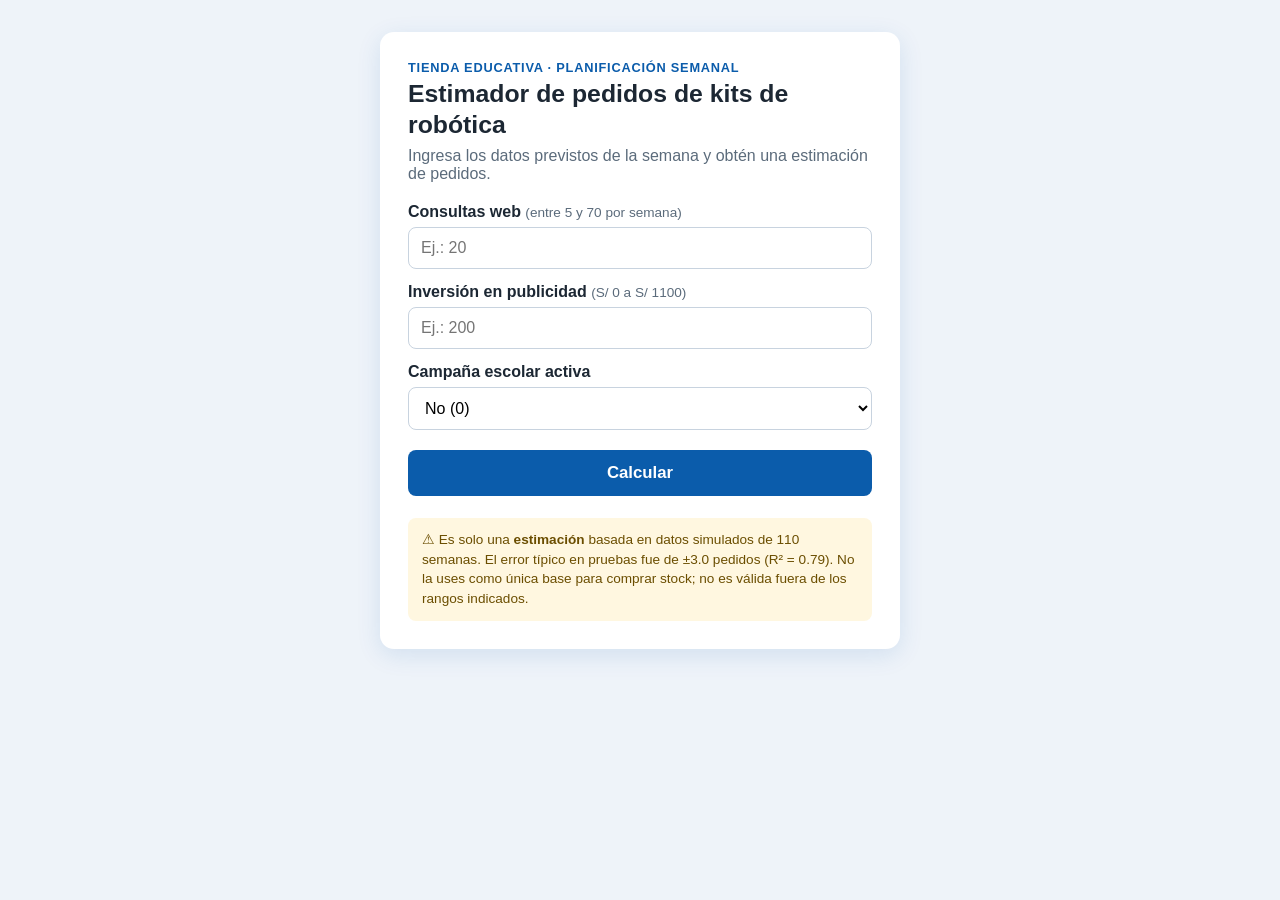
<file: index.html>
<!DOCTYPE html>
<html lang="es">
<head>
  <meta charset="UTF-8">
  <meta name="viewport" content="width=device-width, initial-scale=1">
  <title>Estimador de pedidos de kits de robótica</title>
  <link rel="stylesheet" href="estilos.css">
</head>
<body>
<main class="tarjeta">
  <header>
    <p class="etiqueta">Tienda educativa · Planificación semanal</p>
    <h1>Estimador de pedidos de kits de robótica</h1>
    <p class="sub">Ingresa los datos previstos de la semana y obtén una estimación de pedidos.</p>
  </header>

  <div class="error" id="errores" role="alert" hidden>
    <strong>Revisa los datos:</strong>
    <ul id="lista-errores"></ul>
  </div>

  <form id="formulario" novalidate>
    <label for="consultas_web">Consultas web <span>(entre 5 y 70 por semana)</span></label>
    <input id="consultas_web" type="number" step="1" min="5" max="70" placeholder="Ej.: 20" required>

    <label for="inversion_publicidad_soles">Inversión en publicidad <span>(S/ 0 a S/ 1100)</span></label>
    <input id="inversion_publicidad_soles" type="number" step="any" min="0" max="1100" placeholder="Ej.: 200" required>

    <label for="campana_escolar">Campaña escolar activa</label>
    <select id="campana_escolar">
      <option value="0">No (0)</option>
      <option value="1">Sí (1)</option>
    </select>
    <button type="submit">Calcular</button>
  </form>

  <section class="resultado" id="resultado" aria-live="polite" hidden>
    <p class="mini">Pedidos estimados para la semana</p>
    <p class="numero"><span id="r-pedidos"></span> <span>kits</span></p>
    <p class="rango">Rango razonable: <span id="r-min"></span> a <span id="r-max"></span> kits
      <small>(valor exacto del modelo: <span id="r-exacto"></span>)</small></p>
  </section>

  <p class="aviso">⚠ Es solo una <strong>estimación</strong> basada en datos simulados de 110 semanas.
    El error típico en pruebas fue de ±3.0 pedidos (R² = 0.79).
    No la uses como única base para comprar stock; no es válida fuera de los rangos indicados.</p>
</main>

<script>
// Coeficientes de la regresión lineal (los mismos de modelo.json)
const MODELO = {
  "columnas": [
    "consultas_web",
    "inversion_publicidad_soles",
    "campana_escolar"
  ],
  "intercepto": 1.5384729585592574,
  "coeficientes": {
    "consultas_web": 0.3463033562740661,
    "inversion_publicidad_soles": 0.006699109182241925,
    "campana_escolar": 5.018213367145449
  },
  "rangos": {
    "consultas_web": [
      5,
      70
    ],
    "inversion_publicidad_soles": [
      0,
      1100
    ],
    "campana_escolar": [
      0,
      1
    ]
  },
  "metricas_prueba": {
    "mae": 2.954102420565232,
    "r2": 0.7910735136647091
  }
};

const CAMPOS = {
  consultas_web: "Consultas web",
  inversion_publicidad_soles: "Inversión en publicidad (S/)",
  campana_escolar: "Campaña escolar"
};

const form = document.getElementById("formulario");
const cajaErrores = document.getElementById("errores");
const listaErrores = document.getElementById("lista-errores");
const cajaResultado = document.getElementById("resultado");

function validar() {
  const valores = {}, errores = [];
  for (const [campo, etiqueta] of Object.entries(CAMPOS)) {
    const bruto = document.getElementById(campo).value.trim().replace(",", ".");
    const [min, max] = MODELO.rangos[campo];
    const numero = Number(bruto);
    if (bruto === "" || !Number.isFinite(numero)) {
      errores.push(etiqueta + ": escribe un número válido.");
    } else if (numero < min || numero > max) {
      errores.push(etiqueta + ": debe estar entre " + min + " y " + max + ".");
    } else if (campo === "campana_escolar" && numero !== 0 && numero !== 1) {
      errores.push(etiqueta + ": debe ser 0 o 1.");
    } else {
      valores[campo] = numero;
    }
  }
  return { valores, errores };
}

function predecir(valores) {
  let y = MODELO.intercepto;
  for (const c of MODELO.columnas) y += MODELO.coeficientes[c] * valores[c];
  return Math.max(0, y);
}

form.addEventListener("submit", function (e) {
  e.preventDefault();
  const { valores, errores } = validar();
  listaErrores.innerHTML = "";
  if (errores.length) {
    errores.forEach(function (m) {
      const li = document.createElement("li");
      li.textContent = m;
      listaErrores.appendChild(li);
    });
    cajaErrores.hidden = false;
    cajaResultado.hidden = true;
    return;
  }
  cajaErrores.hidden = true;
  const y = predecir(valores), mae = MODELO.metricas_prueba.mae;
  document.getElementById("r-pedidos").textContent = Math.round(y);
  document.getElementById("r-min").textContent = Math.max(0, Math.round(y - mae));
  document.getElementById("r-max").textContent = Math.round(y + mae);
  document.getElementById("r-exacto").textContent = y.toFixed(1);
  cajaResultado.hidden = false;
});
</script>
</body>
</html>
</file>
<file: estilos.css>
/* estilos.css - diseño simple y legible, versión estática */
:root { --azul:#0b5cab; --fondo:#eef3f9; --texto:#1c2733; --gris:#5b6b7b; }
* { box-sizing: border-box; }
body { margin:0; min-height:100vh; display:flex; justify-content:center; align-items:flex-start;
       padding:32px 16px; background:var(--fondo); color:var(--texto);
       font-family:"Segoe UI", Roboto, Arial, sans-serif; }
.tarjeta { width:100%; max-width:520px; background:#fff; border-radius:14px; padding:28px;
           box-shadow:0 6px 24px rgba(11,92,171,.12); }
.etiqueta { margin:0 0 4px; font-size:.8rem; text-transform:uppercase; letter-spacing:.06em; color:var(--azul); font-weight:600; }
h1 { margin:0 0 6px; font-size:1.55rem; line-height:1.25; }
.sub { margin:0 0 20px; color:var(--gris); }
label { display:block; margin:14px 0 6px; font-weight:600; }
label span { font-weight:400; color:var(--gris); font-size:.85rem; }
input, select { width:100%; padding:11px 12px; font-size:1rem; border:1.5px solid #c8d3df; border-radius:8px; background:#fff; }
input:focus, select:focus, button:focus-visible { outline:3px solid #9cc3ec; border-color:var(--azul); }
button { width:100%; margin-top:20px; padding:13px; font-size:1.05rem; font-weight:600; color:#fff;
         background:var(--azul); border:0; border-radius:8px; cursor:pointer; }
button:hover { background:#094a8a; }
.error { background:#fdecea; border-left:4px solid #c62828; color:#7a1c1c; padding:10px 14px; border-radius:8px; margin-bottom:8px; }
.error ul { margin:6px 0 0; padding-left:20px; }
.resultado { margin-top:24px; padding:18px; text-align:center; background:#e8f4ec; border:1.5px solid #7bc28f; border-radius:12px; }
.mini { margin:0; color:var(--gris); font-size:.9rem; }
.numero { margin:4px 0; font-size:3rem; font-weight:700; color:#1b6b3a; line-height:1.1; }
.numero span { font-size:1.1rem; font-weight:500; }
.rango { margin:0; font-weight:600; }
.rango small { display:block; font-weight:400; color:var(--gris); margin-top:2px; }
.aviso { margin:22px 0 0; padding:12px 14px; font-size:.85rem; color:#6b4e00; background:#fff7e0; border-radius:8px; line-height:1.45; }
@media (max-width:480px) { .tarjeta { padding:20px; } h1 { font-size:1.3rem; } }

[hidden] { display:none !important; }
</file>
